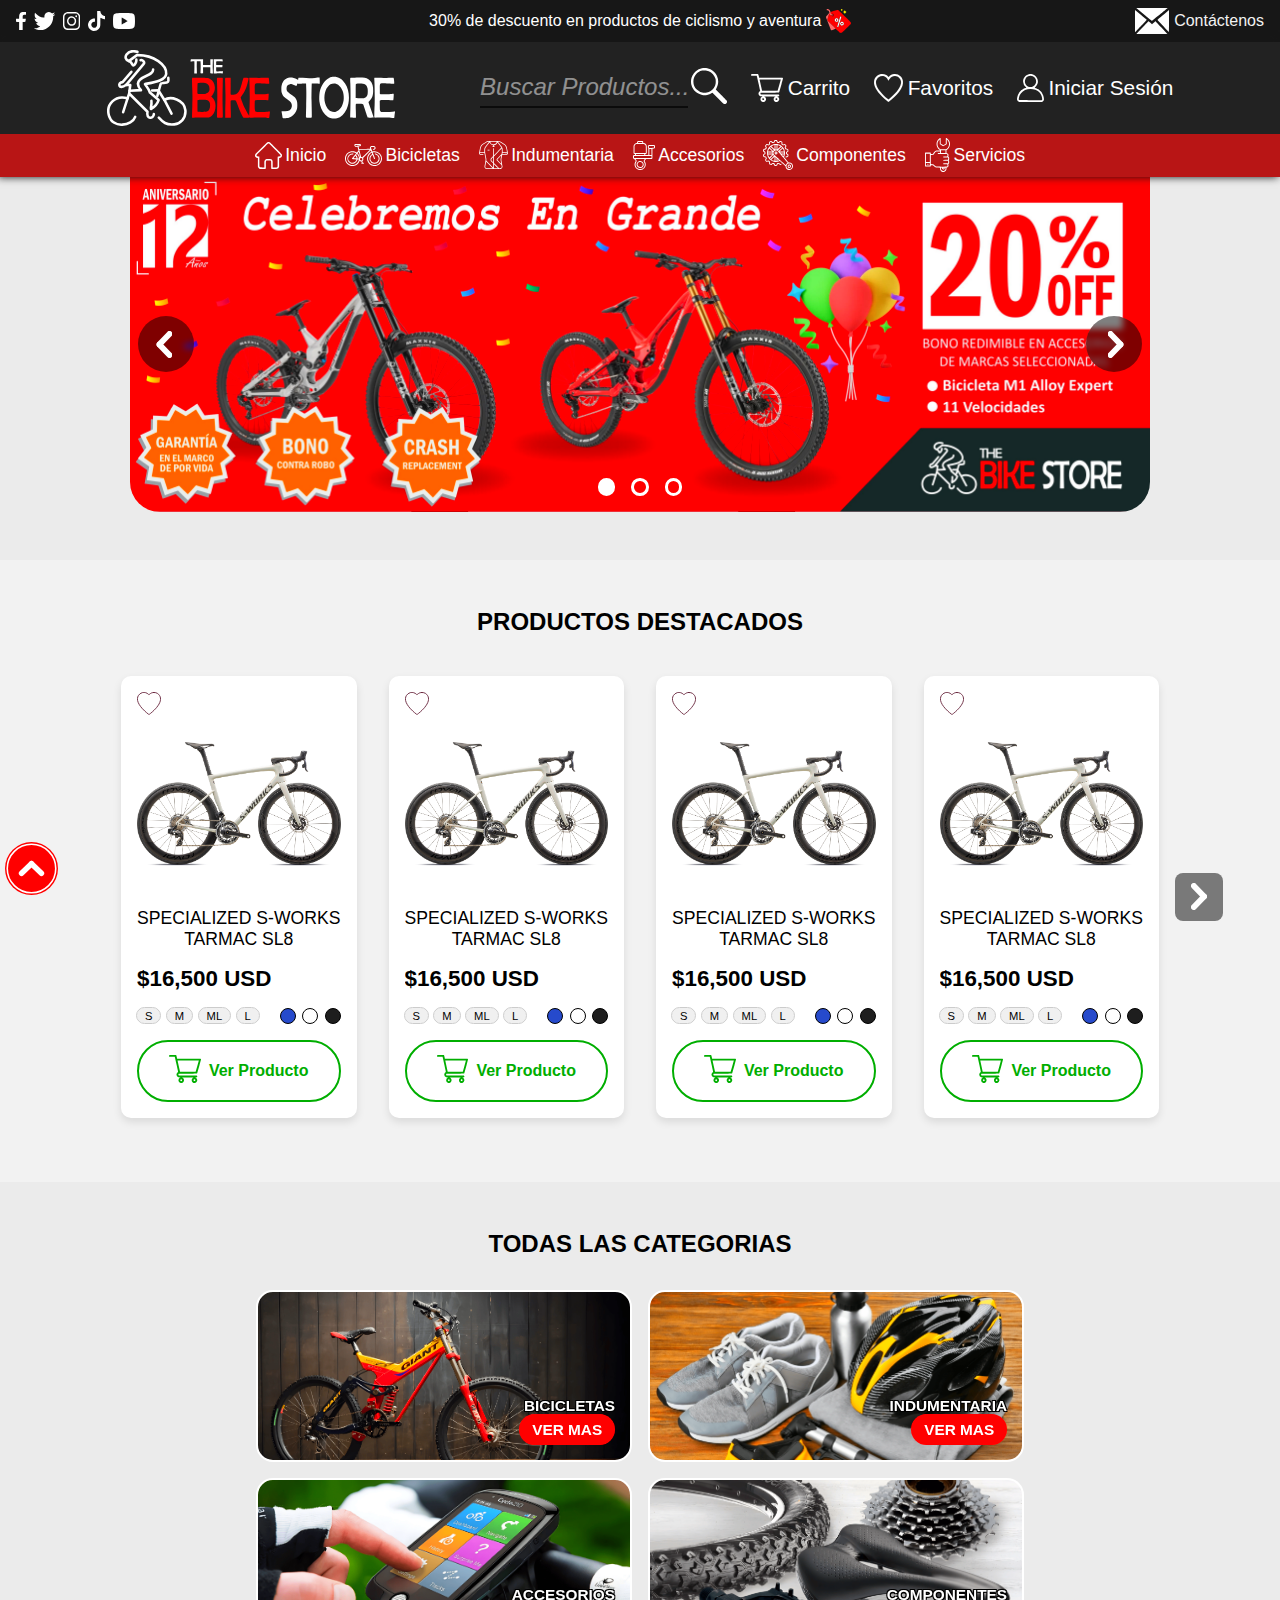
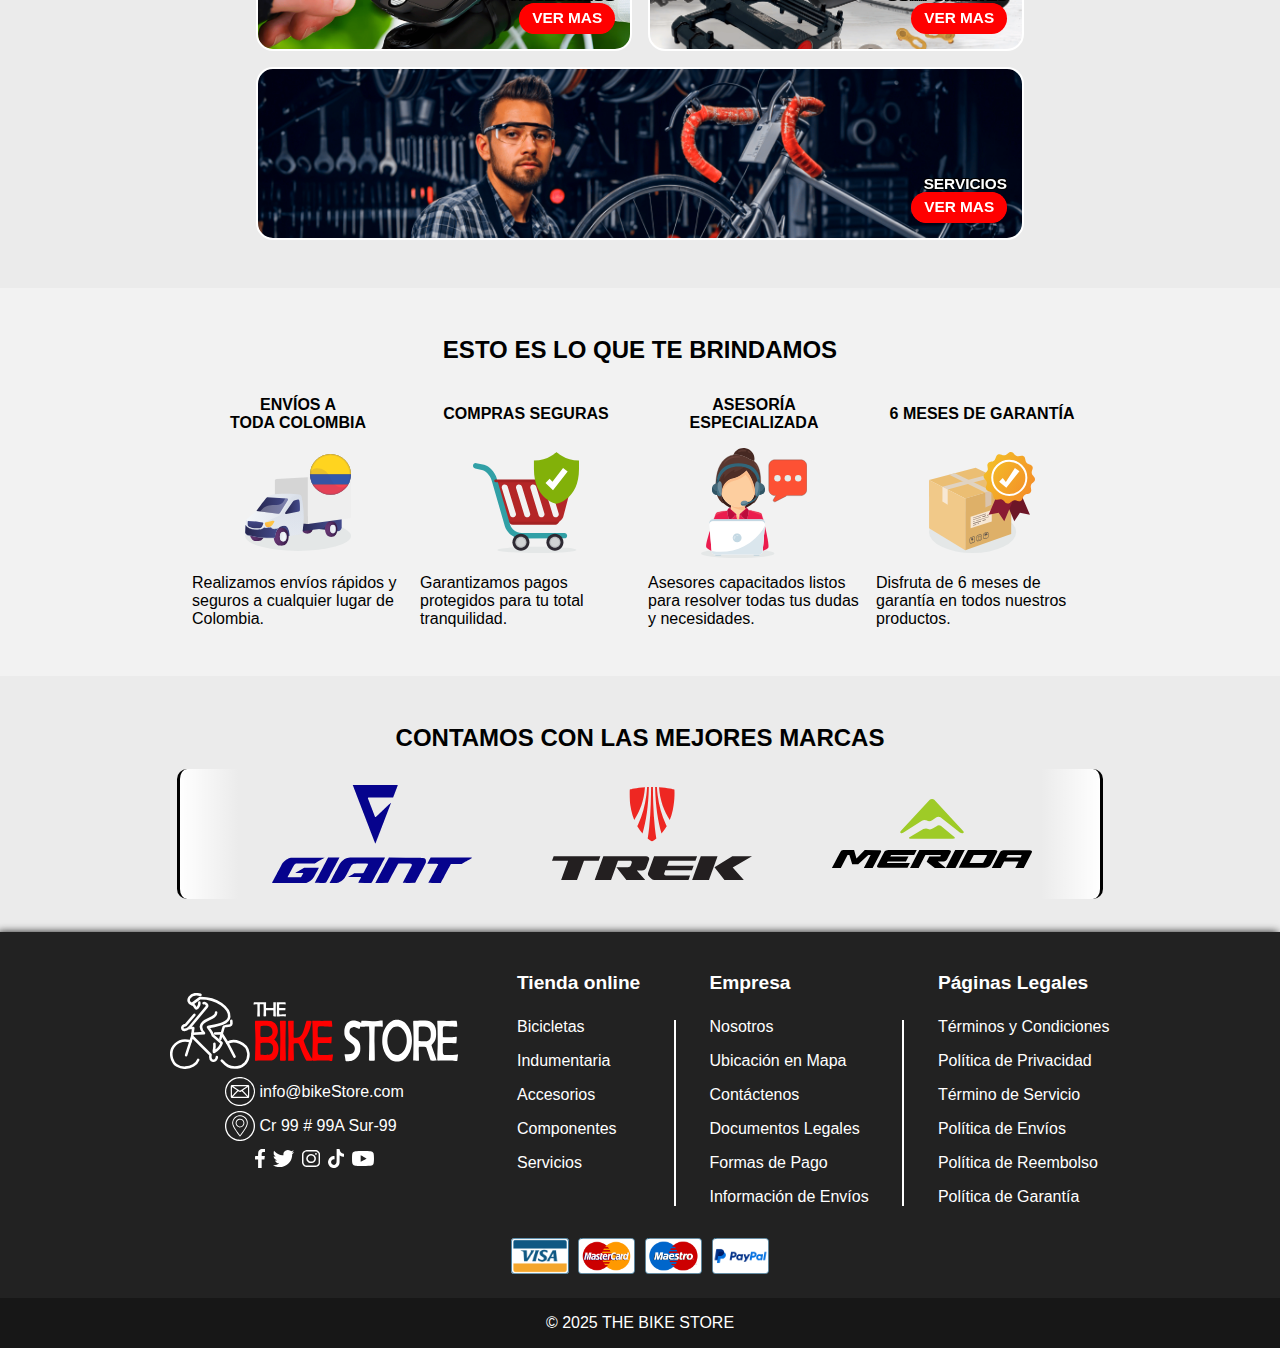
<file: index.html>
<!DOCTYPE html>
<html lang="es">

<head>
  <meta charset="UTF-8">
  <meta name="viewport" content="width=device-width, initial-scale=1.0">
  <link rel="stylesheet" href="css/normalize.css">
  <link rel="stylesheet" href="css/aside.css">
  <link rel="stylesheet" href="css/header.css">
  <link rel="stylesheet" href="css/header-responsive.css">
  <link rel="stylesheet" href="css/footer.css">
  <link rel="stylesheet" href="css/footer-responsive.css">
  <link rel="stylesheet" href="css/css-pages/main-inicio.css">
  <link rel="stylesheet" href="css/css-pages/main-inicio-responsive.css">
  <link rel="stylesheet" href="css/card.css">
  <link rel="shortcut icon" href="resources/icons/pestaña_bicicleta_icon.svg" type="image/x-icon">
  <title>BikeStore</title>
</head>

<body>
  <div class="header-top">
    <nav class="social-networks-header">
      <a href="#"><img src="resources/icons/facebook_icon.svg" alt="Facebook - Enlace externo"></a>
      <a href="#"><img src="resources/icons/twitter_icon.svg" alt="Twitter - Enlace externo"></a>
      <a href="#"><img src="resources/icons/instagram_icon.svg" alt="Instagram - Enlace externo"></a>
      <a href="#"><img src="resources/icons/tiktok_icon.svg" alt="TikTok - Enlace externo"></a>
      <a href="#"><img src="resources/icons/youtube_icon.svg" alt="YouTube - Enlace externo"></a>
    </nav>
    <div class="promotion">
      <p>30% de descuento en productos de ciclismo y aventura</p>
      <img src="resources/icons/descuento_icon.svg" alt="Icono descuento">
    </div>
    <a href="#" target="_self" class="contact">
      <img src="resources/icons/contacto_icon.svg" alt="Contacto">
      <p>Contáctenos</p>
    </a>
  </div>
  <header class="header-responsive">
    <div class="header-middle">
      <a href="#" class="logo-header">
        <img src="resources/icons/logo_icon.svg" alt="BikeStore - Inicio">
      </a>
      <nav class="menu-actions">
        <ul>
          <li>
            <form action="#" method="GET">
              <div class="search-and-submit">
                <input type="search" autocomplete="off" name="buscador" placeholder="Buscar Productos..."
                  id="search-input">
                <button type="submit">
                  <img src="resources/icons/lupa_icon.svg" alt="Buscar">
                </button>
              </div>
            </form>
          </li>
          <li>
            <a href="#">
              <img src="resources/icons/carrito_icon.svg" alt="Carrito de compras">
              <p>Carrito</p>
            </a>
          </li>
          <li>
            <a href="#">
              <img src="resources/icons/favoritos_icon.svg" alt="Lista de favoritos">
              <p>Favoritos</p>
            </a>
          </li>
          <li>
            <a href="#">
              <img src="resources/icons/usuario_icon.svg" alt="Cuenta de usuario">
              <p>Iniciar Sesión</p>
            </a>
          </li>
        </ul>
        <button type="button" class="hamburger-icon" aria-label="Abrir menú" id="hamburger-icon">
          <img src="resources/icons/menu_hamburguesa_icon.svg" alt="Abrir menú de navegación">
        </button>
      </nav>
    </div>
    <div class="header-bottom">
      <nav class="main-menu">
        <ul>
          <li>
            <a href="#">
              <img src="resources/icons/inicio_icon.svg" alt="Inicio">
              <p>Inicio</p>
            </a>
          </li>
          <li>
            <a href="#">
              <img src="resources/icons/bicicletas_icon.svg" alt="Bicicletas">
              <p>Bicicletas</p>
            </a>
          </li>
          <li>
            <a href="#">
              <img src="resources/icons/indumentaria_icon.svg" alt="Indumentaria">
              <p>Indumentaria</p>
            </a>
          </li>
          <li>
            <a href="#">
              <img src="resources/icons/accesorios_icon.svg" alt="Accesorios">
              <p>Accesorios</p>
            </a>
          </li>
          <li>
            <a href="#">
              <img src="resources/icons/componentes_icon.svg" alt="Componentes">
              <p>Componentes</p>
            </a>
          </li>
          <li>
            <a href="#">
              <img src="resources/icons/servicios_icon.svg" alt="Servicios">
              <p>Servicios</p>
            </a>
          </li>
        </ul>
      </nav>
    </div>
  </header>
  <aside class="aside-responsive" id="aside-responsive">
    <nav class="top-buttons">
      <div class="button-icon" id="button-leave">
        <p>Cerrar Menú</p>
        <img src="resources/icons/x_icon.svg" alt="">
      </div>
      <ul class="menu-action-aside">
        <li>
          <a href="#">
            <img src="resources/icons/carrito_icon.svg" alt="Carrito de compras">
            <p>Carrito</p>
          </a>
        </li>
        <li>
          <a href="#">
            <img src="resources/icons/favoritos_icon.svg" alt="Lista de favoritos">
            <p>Favoritos</p>
          </a>
        </li>
        <li>
          <a href="#">
            <img src="resources/icons/usuario_icon.svg" alt="Cuenta de usuario">
            <p>Iniciar Sesión</p>
          </a>
        </li>
      </ul>
      <ul class="main-menu-aside">
        <li>
          <a href="#">
            <img src="resources/icons/inicio_icon.svg" alt="Inicio">
            <p>Inicio</p>
          </a>
        </li>
        <li>
          <a href="#">
            <img src="resources/icons/bicicletas_icon.svg" alt="Bicicletas">
            <p>Bicicletas</p>
          </a>
        </li>
        <li>
          <a href="#">
            <img src="resources/icons/indumentaria_icon.svg" alt="Indumentaria">
            <p>Indumentaria</p>
          </a>
        </li>
        <li>
          <a href="#">
            <img src="resources/icons/accesorios_icon.svg" alt="Accesorios">
            <p>Accesorios</p>
          </a>
        </li>
        <li>
          <a href="#">
            <img src="resources/icons/componentes_icon.svg" alt="Componentes">
            <p>Componentes</p>
          </a>
        </li>
        <li>
          <a href="#">
            <img src="resources/icons/servicios_icon.svg" alt="Servicios">
            <p>Servicios</p>
          </a>
        </li>
      </ul>
    </nav>
    <div class="botton-buttons">
      <div class="top-buttons contact-aside">
        <a href="#" target="_self">
          <img src="resources/icons/contacto_icon.svg" alt="Contacto">
          <p>Contáctenos</p>
        </a>
      </div>
      <nav class="social-networks-aside">
        <a href="#"><img src="resources/icons/facebook_icon.svg" alt="Facebook - Enlace externo"></a>
        <a href="#"><img src="resources/icons/twitter_icon.svg" alt="Twitter - Enlace externo"></a>
        <a href="#"><img src="resources/icons/instagram_icon.svg" alt="Instagram - Enlace externo"></a>
        <a href="#"><img src="resources/icons/tiktok_icon.svg" alt="TikTok - Enlace externo"></a>
        <a href="#"><img src="resources/icons/youtube_icon.svg" alt="YouTube - Enlace externo"></a>
      </nav>
    </div>
  </aside>
  <main>
    <div class="inf-welcome">
      <div class="carousel">
        <div class="slider" id="slider">
          <picture class="container-img">
            <source media="(max-width: 650px)" srcset="resources/imgs/1_promotion_cumpleaños_cel.jpg">
            <img src="resources/imgs/1_promotion_cumpleaños-min.jpg" alt="">
          </picture>
          <picture class="container-img">
            <source media="(max-width: 650px)" srcset="resources/imgs/2_promotion_black_friday_cel.jpg">
            <img src="resources/imgs/2_promotion_black_friday-min.jpg" alt="">
          </picture>
          <picture class="container-img">
            <source media="(max-width: 650px)" srcset="resources/imgs/3_promotion_motivacion_cel.jpg">
            <img src="resources/imgs/3_promotion_motivacion-min.jpg" alt="">
          </picture>
        </div>
        <div class="pointers" id="pointers">
        </div>
        <button class="left-button" id="left-button-slider">
          <img src="resources/icons/flecha_izquierda_icon.svg" alt="">
        </button>
        <button class="right-button" id="right-button-slider">
          <img src="resources/icons/flecha_derecha_icon.svg" alt="">
        </button>
      </div>
    </div>
    <div class="product-view">
      <h2>PRODUCTOS DESTACADOS</h2>
      <div class="content-product-view">
        <div class="marco-products-list">
          <div class="slider-products-list">
            <ul class="products-list" id="products-list">
              <li class="card-product">
                <div class="wrap-img">
                  <img class="product-heart heart-vacio"  src="resources/icons/corazon-vacio.svg" alt="">
                  <img class="product-heart heart-relleno"  src="resources/icons/corazon-relleno.svg" alt="">
                  <img class="product-img" src="resources/products/bikes/Specialized S-Works Tarmac SL8.png" alt="">
                </div>
                <p class="product-name" title="Specialized S-Works Tarmac SL8">Specialized S-Works Tarmac SL8</p>
                <p class="product-price" title="$16,500 USD">$16,500 USD</p>
                <div class="product-characteristics">
                  <ul class="product-sizes">
                    <li>S</li>
                    <li>M</li>
                    <li>ML</li>
                    <li>L</li>
                  </ul>
                  <ul class="product-colors">
                    <li class="color-blue"></li>
                    <li class="color-white"></li>
                    <li class="color-black"></li>
                  </ul>
                </div>
                <a class="button-add-product" href="">
                  <p>Ver Producto</p>
                </a>
              </li>
              <li class="card-product">
                <div class="wrap-img">
                  <img class="product-heart heart-vacio"  src="resources/icons/corazon-vacio.svg" alt="">
                  <img class="product-heart heart-relleno"  src="resources/icons/corazon-relleno.svg" alt="">
                  <img class="product-img" src="resources/products/bikes/Specialized S-Works Tarmac SL8.png" alt="">
                </div>
                <p class="product-name" title="Specialized S-Works Tarmac SL8">Specialized S-Works Tarmac SL8</p>
                <p class="product-price" title="$16,500 USD">$16,500 USD</p>
                <div class="product-characteristics">
                  <ul class="product-sizes">
                    <li>S</li>
                    <li>M</li>
                    <li>ML</li>
                    <li>L</li>
                  </ul>
                  <ul class="product-colors">
                    <li class="color-blue"></li>
                    <li class="color-white"></li>
                    <li class="color-black"></li>
                  </ul>
                </div>
                <a class="button-add-product" href="">
                  <p>Ver Producto</p>
                </a>
              </li>
              <li class="card-product">
                <div class="wrap-img">
                  <img class="product-heart heart-vacio"  src="resources/icons/corazon-vacio.svg" alt="">
                  <img class="product-heart heart-relleno"  src="resources/icons/corazon-relleno.svg" alt="">
                  <img class="product-img" src="resources/products/bikes/Specialized S-Works Tarmac SL8.png" alt="">
                </div>
                <p class="product-name" title="Specialized S-Works Tarmac SL8">Specialized S-Works Tarmac SL8</p>
                <p class="product-price" title="$16,500 USD">$16,500 USD</p>
                <div class="product-characteristics">
                  <ul class="product-sizes">
                    <li>S</li>
                    <li>M</li>
                    <li>ML</li>
                    <li>L</li>
                  </ul>
                  <ul class="product-colors">
                    <li class="color-blue"></li>
                    <li class="color-white"></li>
                    <li class="color-black"></li>
                  </ul>
                </div>
                <a class="button-add-product" href="">
                  <p>Ver Producto</p>
                </a>
              </li>
              <li class="card-product">
                <div class="wrap-img">
                  <img class="product-heart heart-vacio"  src="resources/icons/corazon-vacio.svg" alt="">
                  <img class="product-heart heart-relleno"  src="resources/icons/corazon-relleno.svg" alt="">
                  <img class="product-img" src="resources/products/bikes/Specialized S-Works Tarmac SL8.png" alt="">
                </div>
                <p class="product-name" title="Specialized S-Works Tarmac SL8">Specialized S-Works Tarmac SL8</p>
                <p class="product-price" title="$16,500 USD">$16,500 USD</p>
                <div class="product-characteristics">
                  <ul class="product-sizes">
                    <li>S</li>
                    <li>M</li>
                    <li>ML</li>
                    <li>L</li>
                  </ul>
                  <ul class="product-colors">
                    <li class="color-blue"></li>
                    <li class="color-white"></li>
                    <li class="color-black"></li>
                  </ul>
                </div>
                <a class="button-add-product" href="">
                  <p>Ver Producto</p>
                </a>
              </li>
              <li class="card-product">
                <div class="wrap-img">
                  <img class="product-heart heart-vacio"  src="resources/icons/corazon-vacio.svg" alt="">
                  <img class="product-heart heart-relleno"  src="resources/icons/corazon-relleno.svg" alt="">
                  <img class="product-img" src="resources/products/bikes/Specialized S-Works Tarmac SL8.png" alt="">
                </div>
                <p class="product-name" title="Specialized S-Works Tarmac SL8">Specialized S-Works Tarmac SL8</p>
                <p class="product-price" title="$16,500 USD">$16,500 USD</p>
                <div class="product-characteristics">
                  <ul class="product-sizes">
                    <li>S</li>
                    <li>M</li>
                    <li>ML</li>
                    <li>L</li>
                  </ul>
                  <ul class="product-colors">
                    <li class="color-blue"></li>
                    <li class="color-white"></li>
                    <li class="color-black"></li>
                  </ul>
                </div>
                <a class="button-add-product" href="">
                  <p>Ver Producto</p>
                </a>
              </li>
              <li class="card-product">
                <div class="wrap-img">
                  <img class="product-heart heart-vacio"  src="resources/icons/corazon-vacio.svg" alt="">
                  <img class="product-heart heart-relleno"  src="resources/icons/corazon-relleno.svg" alt="">
                  <img class="product-img" src="resources/products/bikes/Specialized S-Works Tarmac SL8.png" alt="">
                </div>
                <p class="product-name" title="Specialized S-Works Tarmac SL8">Specialized S-Works Tarmac SL8</p>
                <p class="product-price" title="$16,500 USD">$16,500 USD</p>
                <div class="product-characteristics">
                  <ul class="product-sizes">
                    <li>S</li>
                    <li>M</li>
                    <li>ML</li>
                    <li>L</li>
                  </ul>
                  <ul class="product-colors">
                    <li class="color-blue"></li>
                    <li class="color-white"></li>
                    <li class="color-black"></li>
                  </ul>
                </div>
                <a class="button-add-product" href="">
                  <p>Ver Producto</p>
                </a>
              </li>
            </ul>
          </div>
          <button class="button-left-products oculto" id="button-left-products">
            <img src="resources/icons/flecha_izquierda_icon.svg" alt="">
          </button>
          <button class="button-right-products oculto" id="button-right-products">
            <img src="resources/icons/flecha_derecha_icon.svg" alt="">
          </button>
        </div>
      </div>
    </div>
    <div class="categories">
      <h2>TODAS LAS CATEGORIAS</h2>
      <div class="cards">
        <div class="card bicicletas" data-card="BICICLETAS"></div>
        <div class="card indumentaria" data-card="INDUMENTARIA"></div>
        <div class="card accesorios" data-card="ACCESORIOS"></div>
        <div class="card componentes" data-card="COMPONENTES"></div>
        <div class="card servicios" data-card="SERVICIOS"></div>
      </div>
    </div>
    <div class="inf-benefits">
      <h2>ESTO ES LO QUE TE BRINDAMOS</h2>
      <ul>
        <li class="benefits benefit1">
          <h4>ENVÍOS A TODA COLOMBIA</h4>
          <img src="resources/icons/beneficio-1.svg" alt="">
          <p>Realizamos envíos rápidos y seguros a cualquier lugar de Colombia.</p>
        </li>
        <li class="benefits benefit2">
          <h4>COMPRAS SEGURAS</h4>
          <img src="resources/icons/beneficio-2.svg" alt="">
          <p>Garantizamos pagos protegidos para tu total tranquilidad.</p>
        </li>
        <li class="benefits benefit3">
          <h4>ASESORÍA ESPECIALIZADA</h4>
          <img src="resources/icons/beneficio-3.svg" alt="">
          <p>Asesores capacitados listos para resolver todas tus dudas y necesidades.</p>
        </li>
        <li class="benefits benefit4">
          <h4>6 MESES DE GARANTÍA</h4>
          <img src="resources/icons/beneficio-4.svg" alt="">
          <p>Disfruta de 6 meses de garantía en todos nuestros productos.</p>
        </li>
      </ul>
    </div>
    <div class="trademarks">
      <h2>CONTAMOS CON LAS MEJORES MARCAS</h2>
      <div class="marco-carousel-trademarks">
        <div class="carousel-trademarks">
          <div class="slider-trademarks">
            <img src="resources/icons/trademarks/giant-logo.svg" alt="">
            <img src="resources/icons/trademarks/trek-logo.svg" alt="">
            <img src="resources/icons/trademarks/merida-logo.svg" alt="">
            <img src="resources/icons/trademarks/shimano-logo.svg" alt="">
            <img src="resources/icons/trademarks/pinarello-logo.svg" alt="">
            <img src="resources/icons/trademarks/scott-logo.svg" alt="">
            <img src="resources/icons/trademarks/cannondale-logo.svg" alt="">
            <img src="resources/icons/trademarks/sram-logo.svg" alt="">
            <img src="resources/icons/trademarks/crank-brothers-logo.svg" alt="">
            <img src="resources/icons/trademarks/castelli-logo.svg" alt="">
            <img src="resources/icons/trademarks/specialized-logo.svg" alt="">
            <img src="resources/icons/trademarks/campagnolo-logo.svg" alt="">
          </div>
        </div>
      </div>
    </div>
  </main>
  <footer>
    <button class="up-button tooltip" data-texto="Ir Arriba">
      <img src="resources/icons/boton_subir_icon.svg" alt="">
    </button>
    <div class="footer-top">
      <div class="references-footer">
        <div class="contact-information">
          <a href="#" class="logo-footer">
            <img src="resources/icons/logo_icon.svg" alt="BikeStore - Inicio">
          </a>
          <ul class="list-contact">
            <li>
              <img src="resources/icons/correo_electronico_icon.svg" alt="">
              <p>info@bikeStore.com</p>
            </li>
            <li>
              <img src="resources/icons/ubicacion_icon.svg" alt="">
              <p>Cr 99 # 99A Sur-99</p>
            </li>
          </ul>
          <nav class="social-networks-footer">
            <a href="#"><img src="resources/icons/facebook_icon.svg" alt="Facebook - Enlace externo"></a>
            <a href="#"><img src="resources/icons/twitter_icon.svg" alt="Twitter - Enlace externo"></a>
            <a href="#"><img src="resources/icons/instagram_icon.svg" alt="Instagram - Enlace externo"></a>
            <a href="#"><img src="resources/icons/tiktok_icon.svg" alt="TikTok - Enlace externo"></a>
            <a href="#"><img src="resources/icons/youtube_icon.svg" alt="YouTube - Enlace externo"></a>
          </nav>
        </div>
        <nav class="links-information">
          <details open>
            <summary><strong>Tienda online</strong></summary>
            <ul>
              <li><a href="#">Bicicletas</a></li>
              <li><a href="#">Indumentaria</a></li>
              <li><a href="#">Accesorios</a></li>
              <li><a href="#">Componentes</a></li>
              <li><a href="#">Servicios</a></li>
            </ul>
          </details>
          <hr>
          <details open>
            <summary><strong>Empresa</strong></summary>
            <ul>
              <li><a href="#">Nosotros</a></li>
              <li><a href="#">Ubicación en Mapa</a></li>
              <li><a href="#">Contáctenos</a></li>
              <li><a href="#">Documentos Legales</a></li>
              <li><a href="#">Formas de Pago</a></li>
              <li><a href="#">Información de Envíos</a></li>
            </ul>
          </details>
          <hr>
          <details open>
            <summary><strong>Páginas Legales</strong></summary>
            <ul>
              <li><a href="#">Términos y Condiciones</a></li>
              <li><a href="#">Política de Privacidad</a></li>
              <li><a href="#">Término de Servicio</a></li>
              <li><a href="#">Política de Envíos</a></li>
              <li><a href="#">Política de Reembolso</a></li>
              <li><a href="#">Política de Garantía</a></li>
            </ul>
          </details>
        </nav>
      </div>
      <div class="payment-methods">
        <img src="resources/icons/tarjeta_visa_icon.svg" alt="">
        <img src="resources/icons/tarjeta_mastercard_icon.svg" alt="">
        <img src="resources/icons/tarjeta_maestro_icon.svg" alt="">
        <img src="resources/icons/tarjeta_paypal_icon.svg" loading="lazy" alt="">
      </div>
    </div>
    <div class="footer-bottom">
      <p>&copy; 2025 THE BIKE STORE</p>
    </div>
  </footer>
  <div class="leave-aside" id="leave-aside"></div>
  <script src="js/aside.js"></script>
  <script src="js/footer.js"></script>
  <script src="js/carousel.js"></script>
  <script src="js/carousel-logos.js"></script>
  <script src="js/products.js"></script>
  <script src="js/card.js"></script>
</body>

</html>
</file>
<file: css/aside.css>
@keyframes open {
  from {
    transform: translateX(100%);
    opacity: 0;
  }
  to {
    transform: translateX(0%);
    opacity: 1;
  }
}

@keyframes close {
  from {
    transform: translateX(0%);
    opacity: 1;
  }
  to {
    transform: translateX(100%);
    opacity: 0;
  }
}

.hamburger-icon {
  display: none;
  border: none;
  background-color: transparent;
}

.aside-responsive {
  display: none;
  flex-direction: column;
  justify-content: space-between;
  position: fixed;
  right: 0px;
  top: 0px;
  z-index: 999;
  width: 14rem;
  height: 100dvh;
  background-color: var(--color-1-negro);
  box-shadow: -0.1rem 0rem 0.5rem var(--color-2-oscuro);
  overflow: auto;
  scrollbar-color: rgba(255, 255, 255, 0.3) transparent;
  scrollbar-width: thin; /* Barra delgada */
  animation-duration: 200ms;
  animation-timing-function: ease-out;
  animation-fill-mode: forwards;
}

.button-icon {
  display: flex;
  align-items: center;
  justify-content: space-around;
  position: sticky;
  top: 0;
  height: 2.5rem;
  background-color: var(--color-2-oscuro);
  color: var(--color-5-blanco);
  cursor: pointer;
}

.top-buttons a {
  display: flex;
  align-items: center;
  width: 100%;
  height: 3.5rem;
  padding-left: 1rem;
  font-size: 1.1rem;
  color: var(--color-5-blanco);
  gap: 0.3rem;
}

.menu-action-aside {
  background-color: var(--color-3-semi-oscuro);
}

.main-menu-aside {
  background-color: var(--color-8-rojo);
}

.contact-aside {
  background-color: var(--color-3-semi-oscuro);
}

@media (hover: hover) {
  .menu-action-aside a:hover {
    background-color: var(--color-4-semi-oscuro-intenso);
  }
  .main-menu-aside a:hover {
    background-color: var(--color-9-rojo-intenso);
  }
  .contact-aside a:hover {
    background-color: var(--color-4-semi-oscuro-intenso);
  }
}

.social-networks-aside {
  display: flex;
  align-items: center;
  justify-content: space-evenly;
  height: 3.5rem;
  background-color: var(--color-2-oscuro);
}

.social-networks-aside a {
  display: flex;
  align-items: center;
}

@keyframes open-leave-aside {
  from {
    opacity: 0;
  }
  to {
    opacity: 1;
  }
}

.leave-aside {
  display: none;
  position: fixed;
  top: 0;
  left: 0;
  background-color: rgba(0, 0, 0, 0.459);
  width: 100vw;
  height: 100vh;
  z-index: 998;
}
</file>
<file: css/header.css>
.header-responsive {
  display: flex;
  flex-direction: column;
  position: sticky;
  top: 0;
  z-index: 998;
  box-shadow: -0.1rem 0rem 0.5rem var(--color-2-oscuro);
}

/*=============================================
=            header-top                       =
=============================================*/

.header-top {
  display: flex;
  align-items: center;
  justify-content: space-between;
  padding: 0.5rem 1rem;
  z-index: 998;
  background-color: var(--color-2-oscuro);
}

.social-networks-header {
  width: 129.422px;
  display: flex;
  align-items: center;
  gap: 0.5rem;
}

.social-networks-header a {
  display: flex;
  align-items: center;
}

.promotion {
  display: flex;
  align-items: center;
  color: var(--color-5-blanco);
  gap: 0.3rem;
}

.contact {
  width: 129.422px;
  display: flex;
  align-items: center;
  color: var(--color-6-claro);
  gap: 0.3rem;
}

/*=====  End of header-top  ======*/

/*=============================================
=            header-middle                    =
=============================================*/

.header-middle {
  display: flex;
  align-items: center;
  justify-content: space-around;
  padding: 0.5rem 5rem;
  background-color: var(--color-3-semi-oscuro);
}

.logo-header {
  display: flex;
  align-items: center;
  img {
    width: 18rem;
  }
}

.menu-actions {
  display: flex;
  align-items: center;
  margin-left: 2rem;
}

.menu-actions ul {
  display: flex;
  align-items: center;
  gap: 1.5rem;
}

@media (hover: hover) {
  .menu-actions li:has(a),
  .menu-actions button,
  .logo-header {
    transition-property: transform;
    transition-duration: 200ms;
  }
  .menu-actions li:has(a):hover,
  .menu-actions button:hover {
    transform: scale(115%);
  }
  .logo-header:hover {
    transform: scale(105%);
  }
}

.menu-actions a {
  display: flex;
  align-items: center;
  font-size: 1.3rem;
  color: var(--color-5-blanco);
  gap: 0.3rem;
}

.search-and-submit {
  display: flex;
  align-items: center;
  gap: 0.2rem;
}

.search-and-submit input {
  width: 15vw;
  min-width: 13rem;
  height: 2.5rem;
  border: none;
  border-bottom: 2px var(--color-1-negro) solid;
  outline: none;
  background-color: transparent;
  font-size: 1.5rem;
  font-style: oblique;
  color: var(--color-5-blanco);
}

.search-and-submit input::placeholder {
  color: var(--color-5-blanco);
  opacity: 0.5;
  font-size: 1.5rem;
}

.search-and-submit input[type="search"]::-webkit-search-cancel-button {
  display: none;
}

/*=====  End of header-middle  ======*/

/*=============================================
=            header-bottom                    =
=============================================*/

.header-bottom {
  display: flex;
  justify-content: center;
  background-color: var(--color-8-rojo);
}

.main-menu ul {
  display: flex;
  align-items: center;
}

.main-menu a {
  display: flex;
  align-items: center;
  height: 2.7rem;
  padding: 0.4rem 0.6rem;
  font-size: 1.1rem;
  color: var(--color-5-blanco);
  gap: 0.2rem;
}

@media (hover: hover) {
  .main-menu a:hover {
    border-bottom: 2px var(--color-5-blanco) solid;
    background-color: var(--color-9-rojo-intenso);
  }
}

/*=====  End of header-bottom  ======*/
</file>
<file: css/header-responsive.css>
/*=============================================
=            media query for laptop           =
=============================================*/

@media (width <= 1190px) {
  /* quitar texto de los iconos del header middle */
  .menu-actions a p {
    display: none;
  }
  /* reasignar el tamaño del input del header middle */
  .search-and-submit input {
    width: 20vw;
    min-width: 11.5rem;
  }
  /* reasignar el tamaño del texto del placeholder del input del header middle */
  .search-and-submit input::placeholder {
    font-size: 1.3rem;
  }
  /* reasignar tamaño del texto del header bottom */
  .header-bottom p {
    font-size: 0.93rem;
  }
  /* reasignar tamaño del texto del header top */
  .contact p {
    font-size: 0.93rem;
  }
  /* reasignar el tamaño del logo del header middle */
  .logo-header img {
    width: 16.5rem;
  }
}

/*=====  End of media query for laptop  ======*/

/*=============================================
=            media query for tablet           =
=============================================*/

@media (width <= 850px) {
  /* quitar iconos de redes sociales del header top */
  .social-networks-header {
    display: none;
  }
  /* quitar botón de contacto del header top */
  .contact {
    display: none;
  }
  /* reasignar el tamaño del texto de la promoción del header top */
  .promotion p {
    font-size: 0.93rem;
  }
  /* justificar al centro la promoción del header top */
  .header-top {
    justify-content: center;
  }
  /* reasignar el padding del header middle */
  .header-middle {
    padding: 0.5rem 3rem;
  }
  /* reasignar el tamaño del logo del header middle */
  .logo-header img {
    width: 15rem;
  }
  /* reasignar el tamaño del input del header middle */
  .search-and-submit input {
    width: 26vw;
    min-width: 11.5rem;
  }
  /* quitar los iconos del menu actions del header middle */
  .menu-actions a {
    display: none;
  }
  /* habilitar el icono de hamburguesa del header middle  */
  .hamburger-icon {
    display: block;
  }
  /* reasignar el tamaño del icono de lupa y el icono de hamburguesa del header middle */
  .menu-actions button img {
    width: 2rem;
  }
  /* reasignar el tamaño del espaciado entre el icono de lupa y el icono de hamburguesa del header middle */
  .menu-actions ul {
    gap: 0.4rem;
  }
  /* quitar el header bottom */
  .header-bottom {
    display: none;
  }
}

/*=====  End of media query for tablet  ======*/

/*=============================================
=            media query for phone            =
=============================================*/

@media (width <= 650px) {
  /* reasignar el tamaño del texto de la promoción del header top */
  .promotion p {
    text-align: center;
    font-size: clamp(0.5rem, 3.2vw, 0.93rem);
  }
  /* reasignar la dirección de los elementos del header middle */
  .header-middle {
    flex-direction: column;
    padding: 1rem 0rem;
    gap: 0.5rem;
    ul {
      gap: 0;
    }
  }
  /* reasignar valores de menu action del header middle */
  .menu-actions {
    margin: 0;
    width: 100%;
    display: flex;
    justify-content: space-evenly;
  }
  /* reasignar el tamaño del input del header middle */
  .search-and-submit input {
    width: 45vw;
    min-width: 11.5rem;
  }
  /* reasignar el tamaño del texto del placeholder del input del header middle */
  .search-and-submit input::placeholder {
    font-size: 1.2rem;
  }
  /* reasignar el tamaño del logo del header middle */
  .logo-header img {
    width: 14rem;
  }
}

/*=====  End of media query for phone  ======*/
</file>
<file: css/footer.css>
footer {
  display: flex;
  flex-direction: column;
  box-shadow: -0.1rem 0rem 0.5rem var(--color-2-oscuro);
  position: relative;
  z-index: 997;
}

/*=============================================
=            up button            =
=============================================*/

.up-button {
  display: flex;
  position: fixed;
  left: 0.3rem;
  bottom: 0.3rem;
  img {
    width: 3.3rem;
  }
}

.tooltip::after {
  content: attr(data-texto);
  display: block;
  position: absolute;
  left: 100%;
  bottom: 25%;
  margin-left: 10px;
  padding: 0.5rem;
  border-radius: 0.25rem;
  background: var(--color-10-tooltip);
  color: var(--color-5-blanco);
  transform: scale(0);
  transform-origin: left;
  transition: transform 0.2s ease;
  white-space: nowrap;
  pointer-events: none;
}

@media (hover: hover) {
  .tooltip:hover::after,
  .tooltip:focus-visible::after {
    transform: scale(1);
  }
}

/*=====  End of up button  ======*/

/*=============================================
=            footer-top                       =
=============================================*/

.footer-top {
  background-color: var(--color-3-semi-oscuro);
  display: flex;
  flex-direction: column;
  padding: 1.5rem 7rem;
}

.references-footer {
  display: flex;
  align-items: center;
  flex-direction: row;
  justify-content: space-evenly;
}

.contact-information {
  display: flex;
  align-items: center;
  flex-direction: column;
  gap: 0.5rem;
}

.logo-footer {
  display: flex;
  align-items: center;
  img {
    width: 18rem;
  }
}

.list-contact {
  display: flex;
  flex-direction: column;
  gap: 0.3rem;
  li {
    display: flex;
    align-items: center;
    gap: 0.3rem;
    color: var(--color-5-blanco);
  }
}

.social-networks-footer {
  display: flex;
  align-items: center;
  gap: 0.5rem;
  a {
    display: flex;
    align-items: center;
  }
}

.links-information {
  margin-top: 1rem;
  display: flex;
  flex-direction: row;
  gap: 2rem;
  hr {
    margin: 3rem 0.1rem 0rem 0.1rem;
    border: 0.1rem var(--color-5-blanco) solid;
  }
  a {
    color: var(--color-5-blanco);
  }
  strong {
    font-size: 1.2rem;
    color: var(--color-5-blanco);
  }
  details {
    display: flex;
    flex-direction: column;
    gap: 1.5rem;
  }
  ul {
    display: flex;
    flex-direction: column;
    gap: 1rem;
  }
  summary {
    list-style: none;
    pointer-events: none;
    cursor: pointer;
  }
}

.payment-methods {
  display: flex;
  justify-content: center;
  margin-top: 2rem;
  gap: 0.6rem;
}

/*=====  End of footer-top  ======*/

/*=============================================
=            footer-bottom            =
=============================================*/

.footer-bottom {
  background-color: var(--color-2-oscuro);
  display: flex;
  justify-content: center;
  color: var(--color-5-blanco);
  padding: 1rem;
}

/*=====  End of footer-bottom  ======*/
</file>
<file: css/footer-responsive.css>
/*=============================================
=            media query for laptop           =
=============================================*/

@media (width <= 1190px) {
  /* reasignar tamaño al up-button */
  .up-button img {
    width: 3rem;
  }
  /* reasigna el padding del footer top */
  .footer-top {
    padding: 1.5rem 0rem;
  }
  /* reasigna el tamaño del logo del footer top */
  .logo-footer img {
    width: 16.5rem;
  }
  /* reasignar el tamaño del texto y el gap a los links de información del footer top */
  .links-information {
    gap: 1rem;
    a {
      font-size: 0.93rem;
    }
  }
}

/*=====  End of media query for laptop  ======*/

/*=============================================
=            media query for tablet           =
=============================================*/

@media (width <= 850px) {
  /* reasignar tamaño al up-button */
  .up-button img {
    width: 2.8rem;
  }
  /* reasigna la dirección y el gap de las referencias de los elementos del footer top */
  .references-footer {
    flex-direction: column;
    gap: 1rem;
  }
  /* reasigna la dirección y el gap de los elementos de contacto del footer top */
  .contact-information {
    flex-direction: row;
    gap: 2rem;
  }
  /* reasigna el tamaño del logo del footer top */
  .logo-footer img {
    width: 15rem;
  }
  /* reasigna el gap de los links de información del footer top */
  .links-information {
    gap: 2rem;
  }
  /* reasigna el tamaño del texto de footer bottom */
  .footer-bottom {
    font-size: 0.93rem;
  }
}

/*=====  End of media query for tablet  ======*/

/*=============================================
=            media query for phone            =
=============================================*/

@media (width <= 650px) {
  /* reasignar tamaño al up-button */
  .up-button img {
    width: 2.5rem;
  }
  /* reasigna la dirección y el gap de las referencias de los elementos del footer top */
  .references-footer {
    gap: 2rem;
  }
  /* reasigna la dirección y el gap de los elementos de contacto del footer top */
  .contact-information {
    flex-direction: column;
    gap: 1rem;
  }
  /* reasigna el tamaño del logo del footer top */
  .logo-footer img {
    width: 14rem;
  }
  /* reasigna las propiedades de los links de información y de los demás elementos que contiene del footer top*/
  .links-information {
    flex-direction: column;
    margin: 0;
    gap: 1rem;
    hr {
      margin: 0;
    }
    details {
      gap: 0.8rem;
    }
    summary {
      list-style: revert;
      color: var(--color-5-blanco);
      pointer-events: auto;
    }
    ul {
      display: flex;
      align-items: center;
      flex-direction: column;
      gap: 1rem;
    }
  }
  /* reasigna el tamaño de los iconos de métodos de pago del footer top*/
  .payment-methods img {
    width: 3rem;
  }
  /* reasigna el tamaño del texto de footer bottom */
  .footer-bottom {
    font-size: clamp(0.8rem, 3.2vw, 0.93rem);
  }
}

/*=====  End of media query for phone  ======*/
</file>
<file: css/css-pages/main-inicio.css>
main {
  background-color: rgb(223, 223, 223);
  display: flex;
  flex-direction: column;
  flex-grow: 1;
}

main > div {
  background-color: var(--color-6-claro);
  padding: 3rem 0;
  display: flex;
  align-items: center;
  flex-direction: column;
}

main > div:nth-child(odd) {
  background-color: var(--color-7-semi-claro);
}

/*=============================================
=            inf-welcome            =
=============================================*/

.inf-welcome {
  padding-top: 0;
}

.carousel {
  width: clamp(1020px, 70%, 1400px);
  height: clamp(335px, 23vw, 450px);
  overflow: hidden;
  border-radius: 0px 0px 30px 30px;
  position: relative;
}

.slider {
  height: 100%;
  display: flex;
  align-items: center;
  flex-direction: row;
  transition: transform ease-out 500ms;
}

.container-img {
  width: 100%;
  height: 100%;
}

.container-img img {
  width: 100%;
  height: 100%;
  object-fit: fill;
  filter: saturate(135%);
}

.left-button {
  position: absolute;
  top: 50%;
  left: 0.5rem;
  transform: translate(0, -50%);
  background-color: rgba(0, 0, 0, 0.5);
  backdrop-filter: blur(3px);
  width: 3.5rem;
  height: 3.5rem;
  border-radius: 3.5rem;
  display: flex;
  justify-content: center;
  align-items: center;
}

.right-button {
  position: absolute;
  top: 50%;
  right: 0.5rem;
  transform: translate(0, -50%);
  background-color: rgba(0, 0, 0, 0.5);
  backdrop-filter: blur(3px);
  width: 3.5rem;
  height: 3.5rem;
  border-radius: 3.5rem;
  display: flex;
  justify-content: center;
  align-items: center;
}

.right-button img {
  transform: translateX(10%);
}

.left-button img {
  transform: translateX(-10%);
}

.pointers {
  display: flex;
  flex-wrap: wrap;
  align-items: center;
  justify-content: center;
  position: absolute;
  bottom: 0px;
  width: 100%;
  padding: 1rem;
  gap: 1rem;
}

.dot {
  width: 1.1rem;
  height: 1.1rem;
  border-radius: 50%;
  border: 3px white solid;
  /* outline: 3px white solid;
  outline-offset: 2px; */
  cursor: pointer;
}

@media (hover: hover) {
  .dot:hover {
    animation: dot-scale 100ms ease-out 0ms;
    animation-fill-mode: forwards;
  }
}

@keyframes dot-scale {
  0% {
    transform: scale(100%);
  }
  100% {
    transform: scale(120%);
  }
}

/*=====  End of inf-welcome  ======*/

/*=============================================
=            product-view            =
=============================================*/

.product-view{
  display: flex;
  gap: 1.5rem;
}

.content-product-view {
  width: clamp(1070px, 75%, 1300px);
  display: flex;
  align-items: center;
  flex-direction: column;
  gap: 2rem;
}

.marco-products-list{
  width: 100%;
  position: relative;
}

.slider-products-list{
  width: 100%;
  overflow: hidden;
}

.products-list {
  width: 100%;
  display: grid;
  /* gap: 1%; */
  grid-auto-flow: column;
  /* padding: 1%; */
  grid-template-rows: repeat(1, auto auto auto auto auto);
  transition: transform 0.5s ease;
  /* box-sizing: content-box; */
}

.button-left-products{
  position: absolute;
  bottom: 50%;
  left: -3rem;
  transform: translateY(50%);
  background-color: rgba(0, 0, 0, 0.5);
  backdrop-filter: blur(3px);
  width: 3rem;
  height: 3rem;
  border-radius: 0.5rem;
  display: flex;
  justify-content: center;
  align-items: center;
  transition: opacity 0.5s ease-in-out, visibility 0.5s;
}

.button-right-products{
  position: absolute;
  bottom: 50%;
  right: -3rem;
  transform: translateY(50%);
  background-color: rgba(0, 0, 0, 0.5);
  backdrop-filter: blur(3px);
  width: 3rem;
  height: 3rem;
  border-radius: 0.5rem;
  display: flex;
  justify-content: center;
  align-items: center;
  transition: opacity 0.5s ease-in-out, visibility 0.5s;
}

.oculto {
  opacity: 0;
  visibility: hidden;
  pointer-events: none;
  cursor: auto;
}

.visible {
  opacity: 1;
  visibility: visible;
  pointer-events: auto;
}

/*=====  End of product-view  ======*/

/*=============================================
=            categories                       =
=============================================*/

.cards {
  /*Display stuff*/
  display: grid;
  grid-template-areas:
    "bicicletas indumentaria"
    "accesorios componentes"
    "servicios servicios";
  grid-template-columns: 1fr 1fr;
  grid-template-rows: 1fr 1fr 1fr;
  /* justify-content: center; */
  grid-auto-columns: 1fr 1fr;
  grid-auto-rows: 1fr 1fr;
  /*Box model stuff*/
  min-width: 650px;
  width: 60%;
  max-width: 1100px;
  min-height: 550px;
  height: 40vw;
  max-height: 1000px;
  margin-top: 2rem;
  /*Miscellaneous*/
  gap: 1rem;
}

.cards .bicicletas {
  grid-area: bicicletas;
  background: url(../../resources/imgs/bicicletas2_img-min.png) no-repeat center top/ cover;
  filter: saturate(175%);
}

.cards .indumentaria {
  grid-area: indumentaria;
  background: url(../../resources/imgs/indumentaria_img-min.png) no-repeat center 20% / cover;
  filter: saturate(175%);
}

.cards .accesorios {
  grid-area: accesorios;
  background: url(../../resources/imgs/accesorios_img-min.png) no-repeat center center/ cover;
  filter: saturate(175%);
}

.cards .componentes {
  grid-area: componentes;
  background: url(../../resources/imgs/componentes2_img-min.png) no-repeat center 25% / cover;
  filter: saturate(175%);
}

.cards .servicios {
  grid-area: servicios;
  background: url(../../resources/imgs/servicios_img-min.png) no-repeat center 10% / cover;
  filter: saturate(175%);
}

.card {
  /*Display stuff*/
  display: flex;
  align-items: center;
  justify-content: center;
  /*Box model stuff*/
  border: 2px solid white;
  border-radius: 17px;
  /*Typography stuff*/
  font-weight: bolder;
  text-align: center;
  color: black;
  /*Manipulations stuff*/
  transition: transform 0.4s;
  /*Miscellaneous*/
  cursor: pointer;
}

@media (hover: hover) {
  .card:hover {
    box-shadow: 12px 17px 51px rgba(0, 0, 0, 0.22);
    border: 1px solid black;
    transform: translateY(-4px);
  }
}

.card::before {
  content: attr(data-card);
  color: white;
  position: absolute;
  bottom: 45px;
  right: 15px;
  font-size: clamp(0.93rem, 1.2vw, 22.5px);
  text-shadow: -1px -1px 0 black, 1px -1px 0 black, -1px 1px 0 black, 1px 1px 0 black; /* Bordes negros */
}

.card::after {
  content: "VER MAS";
  background-color: var(--color-8-rojo);
  color: white;
  padding: 0.4rem 0.8rem;
  border-radius: 17px;
  position: absolute;
  bottom: 15px;
  right: 15px;
  font-size: clamp(0.85rem, 1.2vw, 1rem);
}

/*=====  End of categories  ======*/

/*=============================================
=            inf-benefits            =
=============================================*/

.inf-benefits {
  gap: 2rem;
}

.inf-benefits ul {
  display: grid;
  grid-template-areas:
    "beneficio1 beneficio2 beneficio3 beneficio4"
    "beneficio1 beneficio2 beneficio3 beneficio4"
    "beneficio1 beneficio2 beneficio3 beneficio4";
  grid-template-columns: 1fr 1fr 1fr 1fr;
  min-width: 650px;
  width: 70%;
  max-width: 1100px;
  /*Miscellaneous*/
  gap: 1rem;
  grid-template-rows: repeat(1, auto 1fr auto);
}

.benefit1 {
  grid-area: beneficio1;
}

.benefit2 {
  grid-area: beneficio2;
}

.benefit3 {
  grid-area: beneficio3;
}

.benefit4 {
  grid-area: beneficio4;
}

.benefits {
  display: grid;
  grid-template-rows: subgrid;
  justify-items: center; /* Centra horizontalmente */
  align-items: center; /* Centra verticalmente  */

  img {
    width: 50%;
  }
}

.benefits h4 {
  text-align: center;
}


/*=====  End of inf-benefits  ======*/

/*=============================================
=            trademarks            =
=============================================*/

.trademarks {
  gap: 2rem;
}

.marco-carousel-trademarks {
  width: clamp(100px, 70%, 1100px);
  height: clamp(100px, 6vw, 100px);
  position: relative;
}

.marco-carousel-trademarks::before {
  content: "";
  position: absolute;
  width: 200px;
  background: linear-gradient(90deg, rgb(255, 255, 255) 0%, rgba(0, 0, 0, 0) 30%);
  top: -15px;
  left: -15px;
  bottom: -15px;
  border-left: 3px solid black;
  border-radius: 10px;
}

.marco-carousel-trademarks::after {
  content: "";
  position: absolute;
  width: 200px;
  background: linear-gradient(270deg, rgb(255, 255, 255) 0%, rgba(0, 0, 0, 0) 30%);
  top: -15px;
  right: -15px;
  bottom: -15px;
  border-right: 3px solid black;
  border-radius: 10px;
}

.carousel-trademarks {
  overflow: hidden;
  /* scrollbar-width: none; */
  width: 100%;
  height: 100%;
  display: flex;
  flex-direction: row;
  position: relative;
  z-index: 3;
}

.slider-trademarks {
  display: flex;
  align-items: center;
  flex-direction: row;
  width: max-content;
  height: 100%;
  animation-name: slider-logos;
  animation-iteration-count: infinite;
  animation-timing-function: linear;
}

.slider-trademarks img {
  width: 15rem;
  max-width: 200px;
  height: auto;
  margin-left: 5rem;
}

.slider-trademarks.paused {
  animation-play-state: paused;
}

@keyframes slider-logos {
  from {
    transform: translateX(0%);
  }
  to {
    transform: translateX(-50%);
  }
}

/*=====  End of trademarks  ======*/
</file>
<file: css/css-pages/main-inicio-responsive.css>
/*=============================================
=            media query for laptop           =
=============================================*/

@media (width <= 1190px) {
  /*----------  inf-welcome  ----------*/
  .carousel {
    width: 90%;
    height: 30vw;
  }
  /*----------------------------------*/
  /*----------  inf-benefits  ----------*/

  .benefits p {
    font-size: 0.93rem;
  }

  .inf-benefits ul {
    min-height: 250px;
    height: 10vw;
    /* max-height: 1000px; */
    /* grid-template-rows: repeat(1, auto 1fr auto); */
  }

  /*----------------------------------*/
}

/*=====  End of media query for laptop  ======*/

/*=============================================
=            media query for tablet           =
=============================================*/

@media (width <= 850px) {
  /*----------  categories  ----------*/
    .categories h1 {
      font-size: 1.5rem;
    }
  .cards {
    min-width: 500px;
    width: 70%;
    min-height: 450px;
    height: 30vw;
  }
  /*----------------------------------*/
  /*----------  inf-benefits  ----------*/

  .inf-benefits ul {
    grid-template-areas:
      "beneficio1 beneficio2"
      "beneficio1 beneficio2"
      "beneficio1 beneficio2"
      "beneficio3 beneficio4"
      "beneficio3 beneficio4"
      "beneficio3 beneficio4";
    grid-template-columns: 1fr 1fr;
    grid-template-rows: repeat(2, auto 1fr auto);
    min-width: 350px;
    width: 60%;
    max-width: 1100px;
    height: fit-content;
  }

  /*----------------------------------*/
}

/*=====  End of media query for tablet  ======*/

/*=============================================
=            media query for phone            =
=============================================*/

@media (width <= 650px) {
  /*----------  inf-welcome  ----------*/
  .carousel {
    width: clamp(0px, 100%, 474px);
    height: clamp(0px, 110vw, 520px);
  }
  .left-button {
    width: 2.5rem;
    height: 2.5rem;
  }
  .right-button {
    width: 2.5rem;
    height: 2.5rem;
  }

  /*----------------------------------*/

  /*----------  categories  ----------*/
  .cards {
    min-width: 0px;
    width: 70%;
    min-height: 0px;
    height: 900px;
    max-height: 900px;
    grid-template-areas:
      "bicicletas bicicletas"
      " indumentaria indumentaria"
      "accesorios accesorios"
      "componentes componentes"
      "servicios servicios";
  }

  /*----------------------------------*/

  /*----------  inf-benefits  ----------*/

  .inf-benefits ul {
    min-width: 250px;
    width: 70%;
    max-width: 1100px;
  }

  .inf-benefits h2 {
    font-size: clamp(1rem, 4vw, 2rem);
  }

  .benefits p {
    font-size: clamp(0.8rem, 3.2vw, 1rem);
  }

  .benefits h4 {
    font-size: clamp(0.8rem, 3.2vw, 1rem);
  }

  /*----------------------------------*/
}

/*=============================================
=            card-min            =
=============================================*/

@media (width <= 470px) {
  .cards {
    width: 80%;
  }
}

/*=====  End of card-min  ======*/

/*=====  End of media query for phone  ======*/
</file>
<file: css/card.css>
.card-product {
  background-color: var(--color-5-blanco);
  border-radius: 10px;
  box-shadow: 0 4px 8px rgba(0, 0, 0, 0.1);
  overflow: hidden;
  transition: transform 0.3s, box-shadow 0.3s;
  display: grid;
  grid-template-rows: subgrid;
  grid-template-columns: subgrid;
  grid-row: span 5;
  padding: 1rem;
  gap: 1rem;
  margin: 1rem;
}

@media (hover: hover) {
  .card-product:hover {
    transform: translateY(-5px);
    box-shadow: 0 8px 16px rgba(0, 0, 0, 0.2);
  }
  .product-heart:hover {
    cursor: pointer;
    transform: scale(1.25);
  }
}

.wrap-img {
  width: 100%;
  height: clamp(200px, 12vw, 230px);
  position: relative;
}

.product-img {
  padding: 1.5rem 0 0 0;
  width: 100%;
  height: 100%;
  object-fit: contain;
  filter: saturate(175%);
}

.product-heart {
  position: absolute;
  width: 1.5rem;
  transition: transform 0.5s ease, opacity 0.5s ease;
  opacity: 1;
  pointer-events: auto;
  z-index: 2;
}

.product-name {
  text-transform: uppercase;
  text-align: center;
  font-size: 1.1rem;
  overflow: hidden; /* Oculta el desbordamiento */
  text-overflow: ellipsis; /* Añade puntos suspensivos (...) al final del texto */
  cursor: help;
}

.product-price {
  font-size: 1.4rem;
  font-weight: 700;
  overflow: hidden; /* Oculta el desbordamiento */
  text-overflow: ellipsis; /* Añade puntos suspensivos (...) al final del texto */
  white-space: nowrap; /* Evita que el texto se divida en varias líneas */
  cursor: help;
}

.product-characteristics {
  display: flex;
  justify-content: space-between;
}

.product-sizes {
  display: flex;
  align-content: flex-start;
  flex-wrap: wrap;
  gap: 0.4rem;
  width: 60%;
}

.product-sizes li {
  background-color: rgb(240, 240, 240);
  outline: 1px solid rgb(204, 204, 204);
  text-align: center;
  padding: 0.1rem 0.5rem;
  display: flex;
  align-items: center;
  justify-content: center;
  font-size: 0.7rem;
  border-radius: 0.5rem;
}

.product-colors {
  display: flex;
  align-content: flex-start;
  justify-content: flex-end;
  flex-wrap: wrap;
  gap: 0.4rem;
  width: 40%;
}

.product-colors li {
  width: 1rem;
  height: 1rem;
  border-radius: 1rem;
  border: 1px solid black;
}

.color-blue {
  background-color: rgb(38, 74, 204);
}
.color-white {
  background-color: rgb(254, 254, 254);
}
.color-black {
  background-color: rgb(30, 30, 30);
}

.button-add-product{
  display: flex;
  justify-content: center;
  align-items: center;
  border: 2px solid rgb(0, 174, 0);
  border-radius: 2rem;
  cursor: pointer;
  padding: 0.8rem;
  width: 100%;
  transition: transform 0.3s ease, box-shadow 0.3s ease, color 1s ease, background-color 0.3s ease;
  color: rgb(0, 174, 0);
  font-weight: bold;
}

@media (hover: hover) {
  .button-add-product:hover {
    color: white;
    background-color: rgb(0, 174, 0);
    transform: translateY(-2px);
    box-shadow: 0 8px 16px rgba(0, 0, 0, 0.2);
  }

  .button-add-product:hover p::after{
    opacity: 1;
  }
}

.button-add-product p{
  display: flex;
  align-items: center;
  gap: 0.5rem;
}

.button-add-product p::before{
  content: url(../../resources/icons/carrito-verde-card.svg);
}

.button-add-product p::after{
  content: url(../../resources/icons/carrito-blanco-card.svg);
  position: absolute;
  opacity: 0;
  transition: opacity 1s ease;
}
</file>
